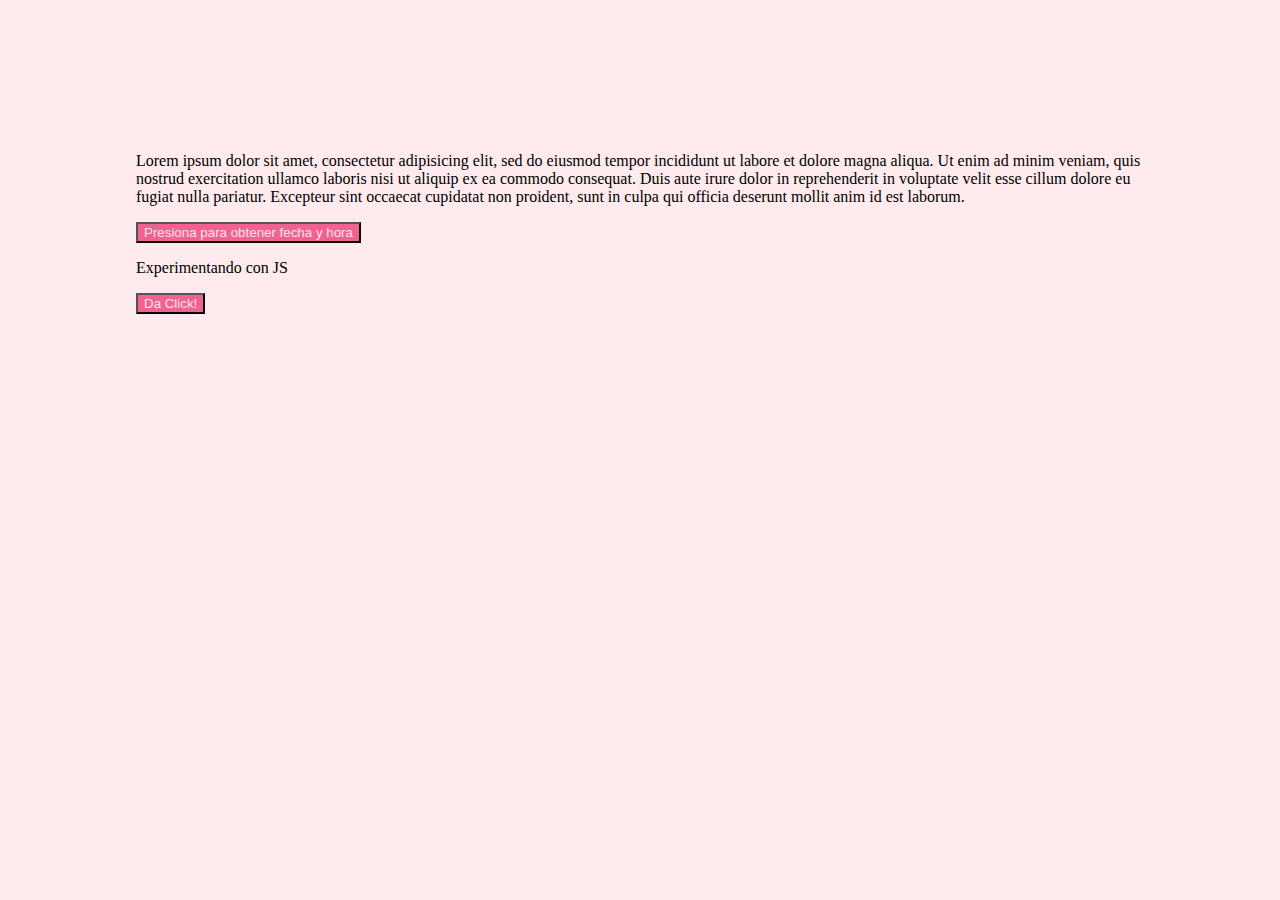
<file: PrimerJs/index.html>
<!DOCTYPE html>
<html>
<head>
	<meta charset= "UTF-8">
	<title>Mi primer Js</title>
	<link rel="stylesheet" type="text/css" href="main.css">
</head>
<body>

	<p> Lorem ipsum dolor sit amet, consectetur adipisicing elit, sed do eiusmod
	tempor incididunt ut labore et dolore magna aliqua. Ut enim ad minim veniam,
	quis nostrud exercitation ullamco laboris nisi ut aliquip ex ea commodo
	consequat. Duis aute irure dolor in reprehenderit in voluptate velit esse
	cillum dolore eu fugiat nulla pariatur. Excepteur sint occaecat cupidatat non
	proident, sunt in culpa qui officia deserunt mollit anim id est laborum.
	</p>

	
	<button type="button"
	onclick="document.getElementById('demo').innerHTML = Date()">
	Presiona para obtener fecha y hora </button>

	<p id="demo">Experimentando con JS </p>

	<button type="button"
	onclick="document.getElementById('demo').innerHTML = 'Hola Js!'"> Da Click! </button>

	<script type="text/javascript" src="codigo.js"></script>

</body>
</html>
</file>
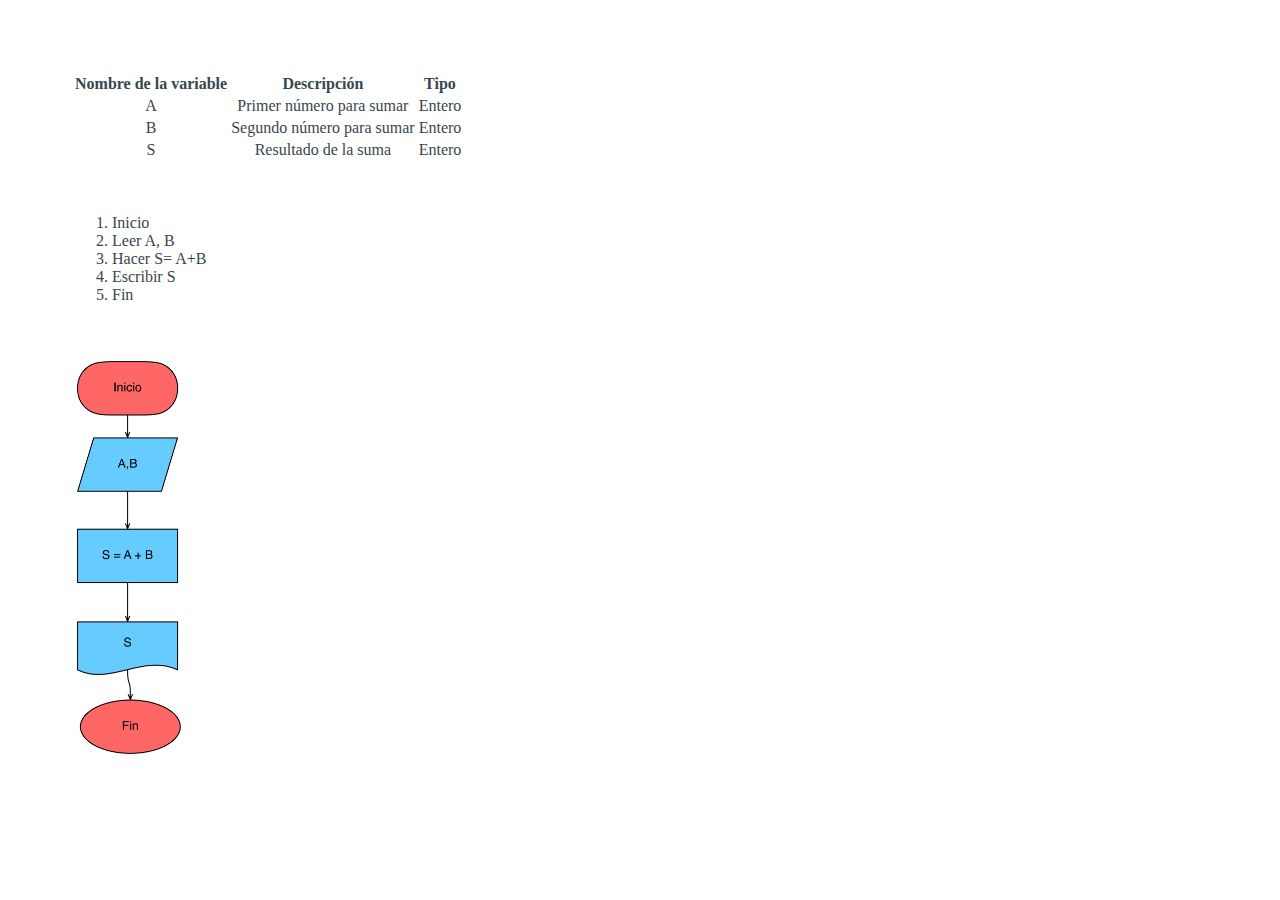
<file: Ejercicio 1 SUMA DE DOS NÚMEROS/Problema/index.html>
<!DOCTYPE html>
<html lang="en">
<head>
  <meta charset="UTF-8">
  <title>Suma de dos números</title>
</head>
<body style="padding:5%; color:#37474F;">

	<table>
<tr align="center">
  <td><strong>Nombre de la variable</strong></td>
  <td><strong>Descripción</strong></td>
  <td><strong>Tipo</strong></td>
</tr>
 
<tr align="center">
  <td>A</td>
  <td>Primer número para sumar</td>
  <td>Entero</td>
</tr>
 
<tr align="center">
  <td>B</td>
  <td>Segundo número para sumar</td>
  <td>Entero</td>
</tr>
 
<tr align="center">
  <td>S</td>
  <td>Resultado de la suma</td>
  <td>Entero</td>
</tr>
</table>

<br>
<br> 

<ol>
	<li>Inicio</li>
	<li>Leer A, B</li>
	<li>Hacer S= A+B</li>
	<li>Escribir S</li>
	<li>Fin</li>
</ol>

<br>
<br>
<img style="width:10%;" src="suma.png">

  <script type="text/javascript" src="main.js"></script>
</body>
</html>
</file>
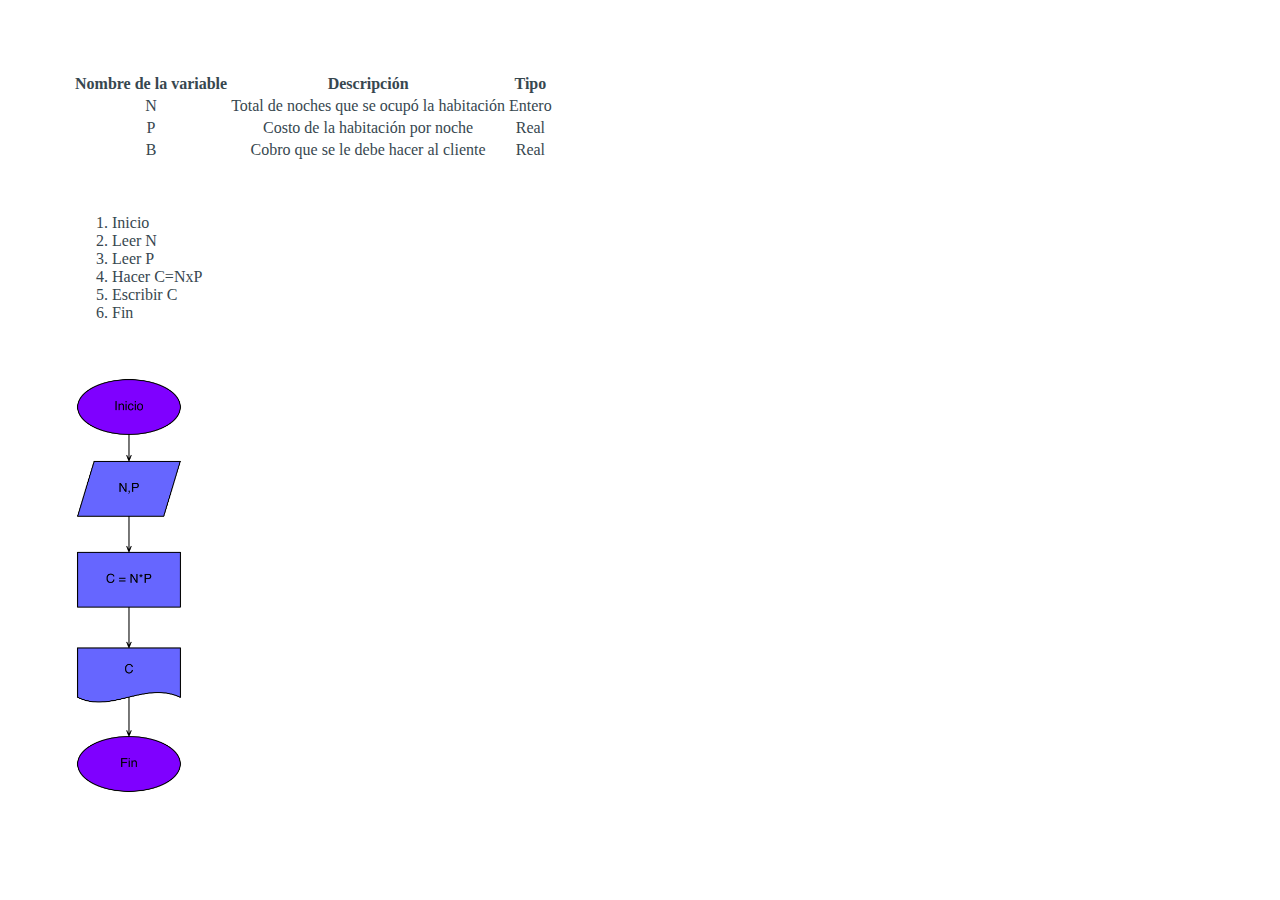
<file: Ejercicio 10 HOTEL CAMA ARENA/Problema/index.html>
<!DOCTYPE html>
<html lang="en">
<head>
  <meta charset="UTF-8">
  <title>Hotel “Cama Arena”</title>
</head>
<body style="padding:5%; color:#37474F;">
	<table>
			<tr align="center">
  				<td><strong>Nombre de la variable</strong></td>
  				<td><strong>Descripción</strong></td>
  				<td><strong>Tipo</strong></td>
			</tr>
 
			<tr align="center">
  				<td>N</td>
  				<td>Total de noches que se ocupó la habitación</td>
  				<td>Entero</td>
			</tr>
 
			<tr align="center">
  				<td>P</td>
  				<td>Costo de la habitación por noche</td>
  				<td>Real</td>
			</tr>

			<tr align="center">
  				<td>B</td>
  				<td>Cobro que se le debe hacer al cliente</td>
  				<td>Real</td>
			</tr>

		</table>

		<br>
		<br> 

		<ol>
			<li>Inicio</li>
			<li>Leer N</li>
			<li>Leer P</li>
			<li>Hacer C=NxP</li>
			<li>Escribir C</li>
			<li>Fin</li>
		</ol>

		<br>
		<br>
		<img style="width:10%;" src="hotel.png">

  <script type="text/javascript" src="main.js"></script>
</body>
</html>
</file>
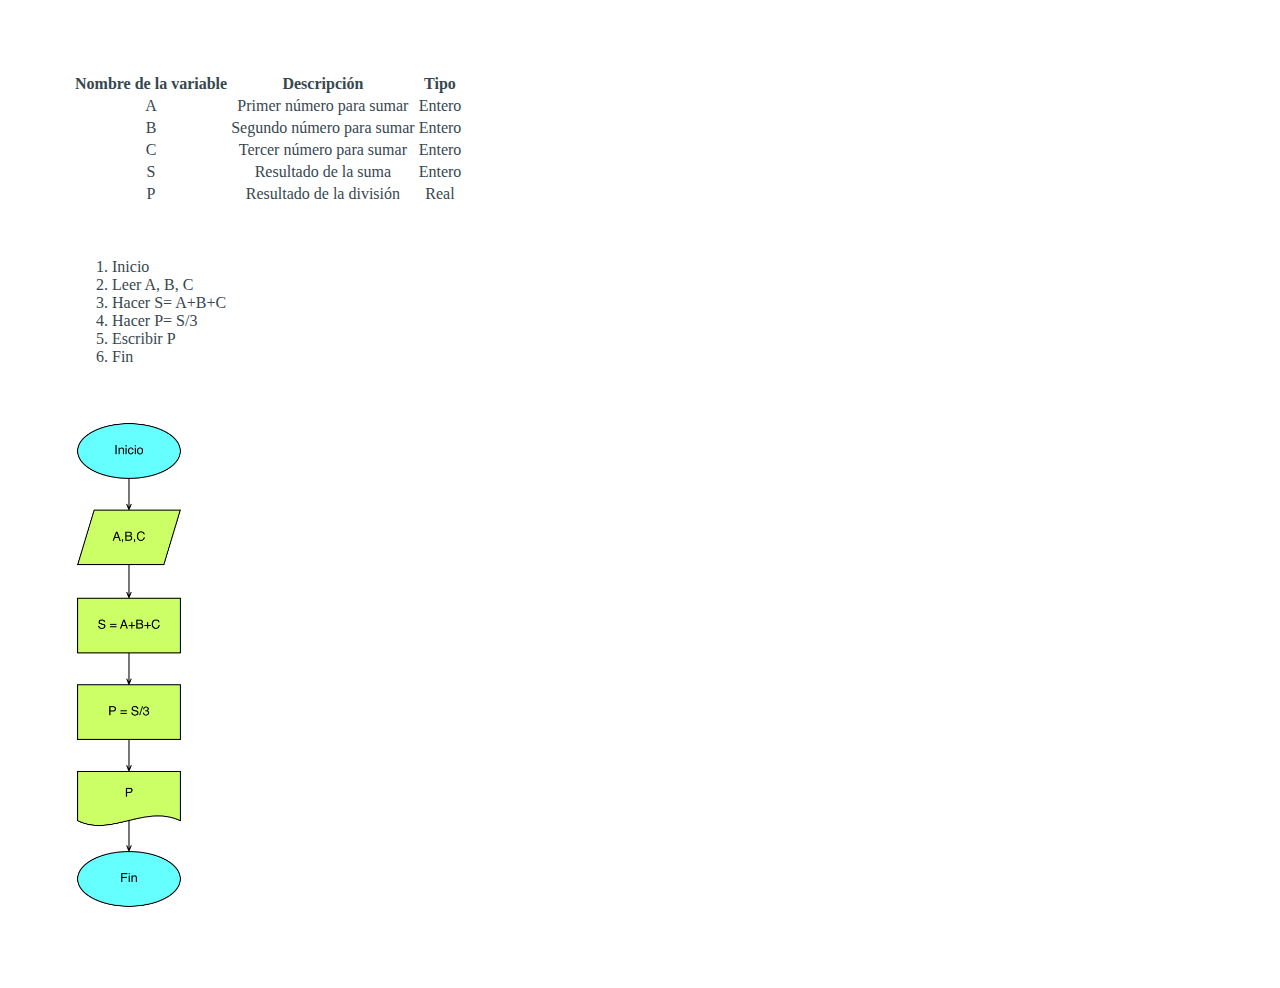
<file: Ejercicio 2 PROMEDIO_DE_3_NÚMEROS/Problema/index.html>
<!DOCTYPE html>
<html lang="en">
	<head>
  		<meta charset="UTF-8">
  		<title>PROMEDIO_DE_3_NÚMEROS</title>
	</head>
	
	<body style="padding:5%; color:#37474F;">

		<table>
			<tr align="center">
  				<td><strong>Nombre de la variable</strong></td>
  				<td><strong>Descripción</strong></td>
  				<td><strong>Tipo</strong></td>
			</tr>
 
			<tr align="center">
  				<td>A</td>
  				<td>Primer número para sumar</td>
  				<td>Entero</td>
			</tr>
 
			<tr align="center">
  				<td>B</td>
  				<td>Segundo número para sumar</td>
  				<td>Entero</td>
			</tr>
 
			<tr align="center">
  				<td>C</td>
  				<td>Tercer número para sumar</td>
  				<td>Entero</td>
			</tr>

			<tr align="center">
  				<td>S</td>
  				<td>Resultado de la suma</td>
  				<td>Entero</td>
			</tr>

			<tr align="center">
  				<td>P</td>
  				<td>Resultado de la división</td>
  				<td>Real</td>
			</tr>
		</table>

		<br>
		<br> 

		<ol>
			<li>Inicio</li>
			<li>Leer A, B, C</li>
			<li>Hacer S= A+B+C</li>
			<li>Hacer P= S/3</li>
			<li>Escribir P</li>
			<li>Fin</li>
		</ol>

		<br>
		<br>
		<img style="width:10%;" src="promedio.png">


  		<script type="text/javascript" src="main.js"></script>
	</body>
</html>
</file>
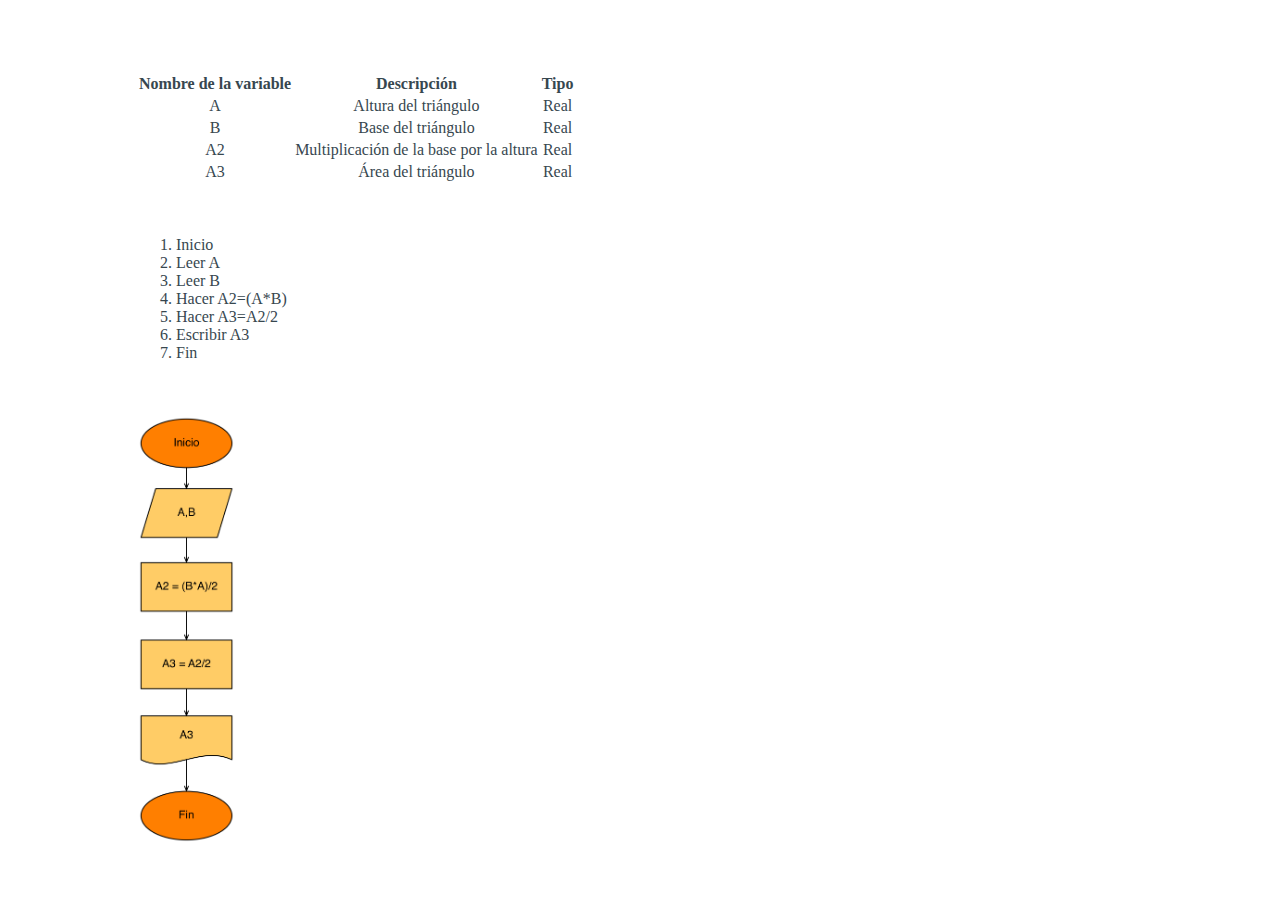
<file: Ejercicio 3 CÁLCULO AREA DE UN TRIÁNGULO/Problema/index.html>
<!DOCTYPE html>
<html lang="en">
	<head>
  		<meta charset="UTF-8">
  		<title>CÁLCULO AREA DE UN TRIÁNGULO.</title>
	</head>
	<body style="padding:5% 10%; color:#37474F;">

		<table>
			<tr align="center">
  				<td><strong>Nombre de la variable</strong></td>
  				<td><strong>Descripción</strong></td>
  				<td><strong>Tipo</strong></td>
			</tr>
 
			<tr align="center">
  				<td>A</td>
  				<td>Altura del triángulo</td>
  				<td>Real</td>
			</tr>
 
			<tr align="center">
  				<td>B</td>
  				<td>Base del triángulo</td>
  				<td>Real</td>
			</tr>
 
			<tr align="center">
  				<td>A2</td>
  				<td>Multiplicación de la base por la altura</td>
  				<td>Real</td>
			</tr>

			<tr align="center">
  				<td>A3</td>
  				<td>Área del triángulo</td>
  				<td>Real</td>
			</tr>

		</table>

		<br>
		<br> 

		<ol>
			<li>Inicio</li>
			<li>Leer A</li>
			<li>Leer B</li>
			<li>Hacer A2=(A*B)</li>
			<li>Hacer A3=A2/2</li>
			<li>Escribir A3</li>
			<li>Fin</li>
		</ol>

		<br>
		<br>

		<img style="width:10%;" src="area.png">

  		<script type="text/javascript" src="main.js"></script>
	</body>
</html>
</file>
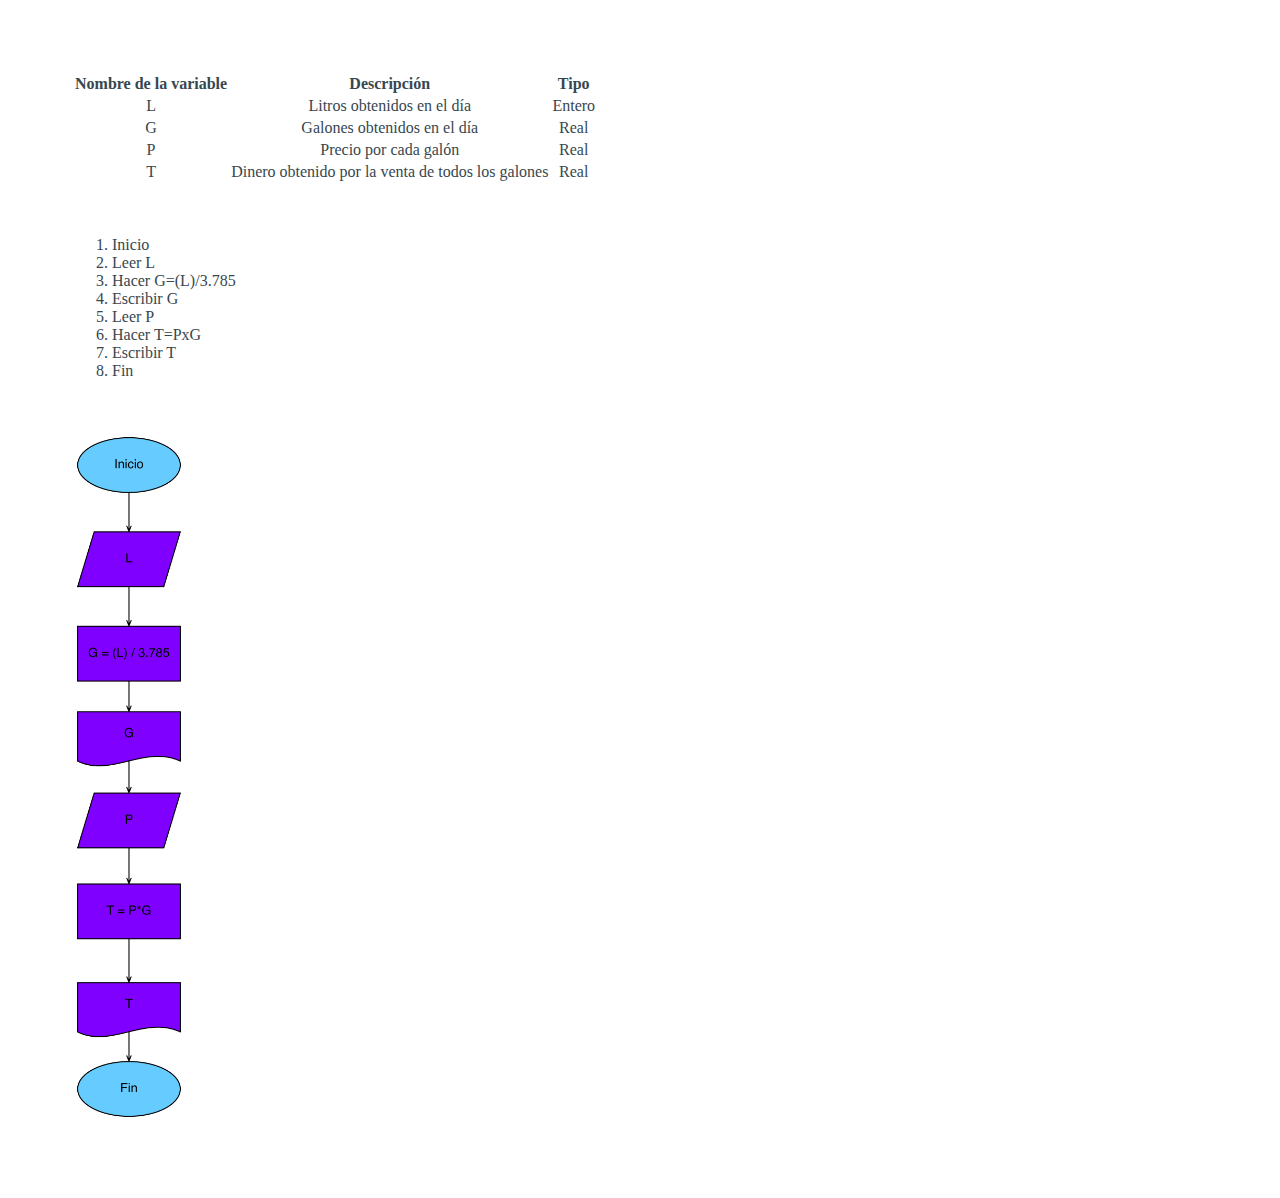
<file: Ejercicio 4 CÁLCULAR CANTIDAD GALONES DE LECHE/Problema/index.html>
<!DOCTYPE html>
<html lang="en">
	<head>
  		<meta charset="UTF-8">
 		 <title>CÁLCULAR CANTIDAD GALONES DE LECHE</title>
	</head>
	<body style="padding:5%; color:#37474F;">

		<table>
			<tr align="center">
  				<td><strong>Nombre de la variable</strong></td>
  				<td><strong>Descripción</strong></td>
  				<td><strong>Tipo</strong></td>
			</tr>
 
			<tr align="center">
  				<td>L</td>
  				<td>Litros obtenidos en el día</td>
  				<td>Entero</td>
			</tr>
 
			<tr align="center">
  				<td>G</td>
  				<td>Galones obtenidos en el día</td>
  				<td>Real</td>
			</tr>
 
			<tr align="center">
  				<td>P</td>
  				<td>Precio por cada galón</td>
  				<td>Real</td>
			</tr>

			<tr align="center">
  				<td>T</td>
  				<td>Dinero obtenido por la venta de todos los galones</td>
  				<td>Real</td>
			</tr>

		</table>

		<br>
		<br> 

		<ol>
			<li>Inicio</li>
			<li>Leer L</li>
			<li>Hacer G=(L)/3.785</li>
			<li>Escribir G</li>
			<li>Leer P</li>
			<li>Hacer T=PxG</li>
			<li>Escribir T</li>
			<li>Fin</li>
		</ol>

		<br>
		<br>
		<img style="width:10%;" src="galones.png"> 

  		<script type="text/javascript" src="main.js"></script>
	</body>
</html>
</file>
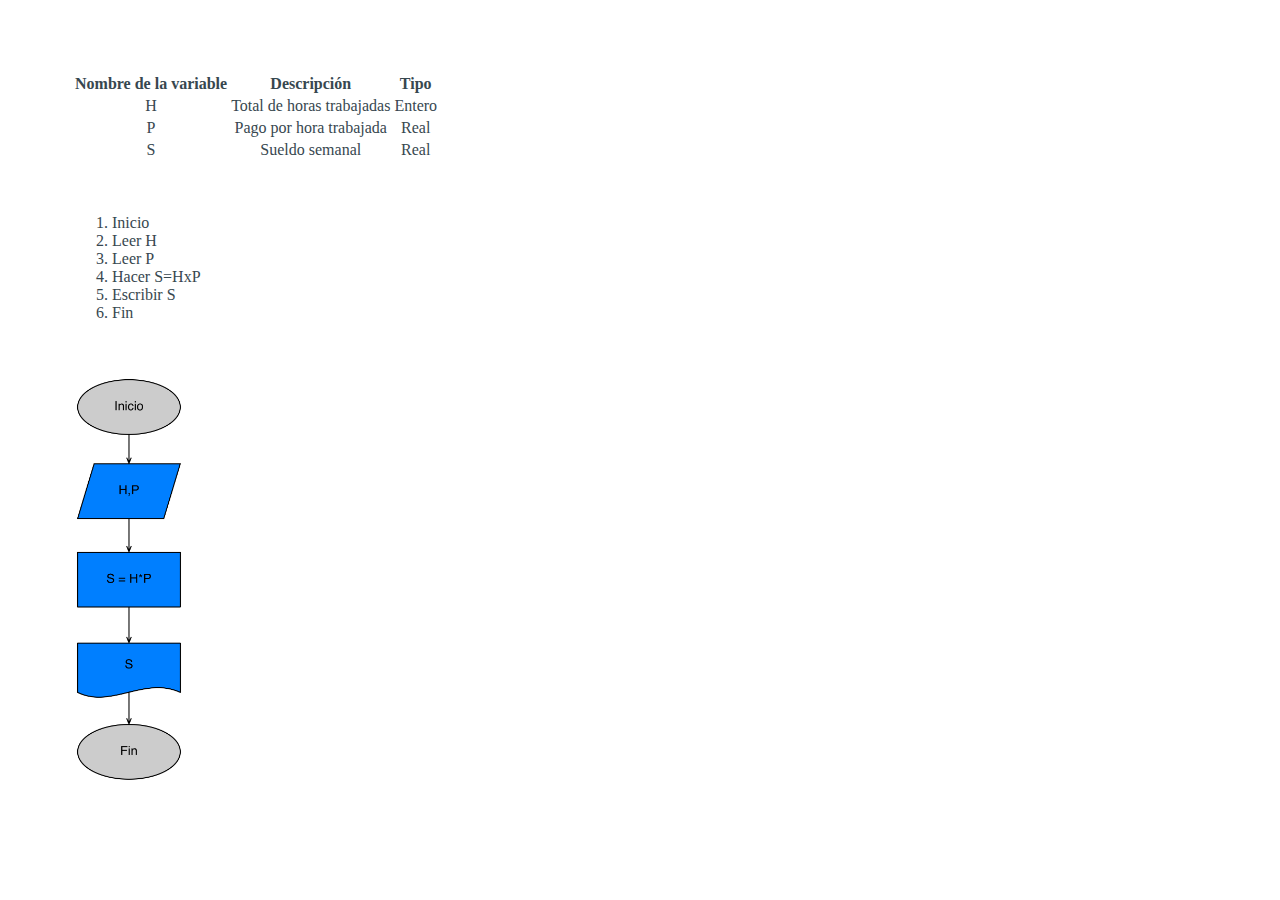
<file: Ejercicio 5 SUELDO/Problema/index.html>
<!DOCTYPE html>
<html lang="en">
	<head>
  		<meta charset="UTF-8">
  		<title>Sueldo</title>
	</head>
	<body style="padding:5%; color:#37474F;">

		<table>
			<tr align="center">
  				<td><strong>Nombre de la variable</strong></td>
  				<td><strong>Descripción</strong></td>
  				<td><strong>Tipo</strong></td>
			</tr>
 
			<tr align="center">
  				<td>H</td>
  				<td>Total de horas trabajadas</td>
  				<td>Entero</td>
			</tr>
 
			<tr align="center">
  				<td>P</td>
  				<td>Pago por hora trabajada</td>
  				<td>Real</td>
			</tr>
 
			<tr align="center">
  				<td>S</td>
  				<td>Sueldo semanal</td>
  				<td>Real</td>
			</tr>

		</table>

		<br>
		<br> 

		<ol>
			<li>Inicio</li>
			<li>Leer H</li>
			<li>Leer P</li>
			<li>Hacer S=HxP</li>
			<li>Escribir S</li>
			<li>Fin</li>
		</ol>

		<br>
		<br>
		<img style="width:10%;" src="sueldo.png">

  		<script type="text/javascript" src="main.js"></script>
	</body>
</html>
</file>
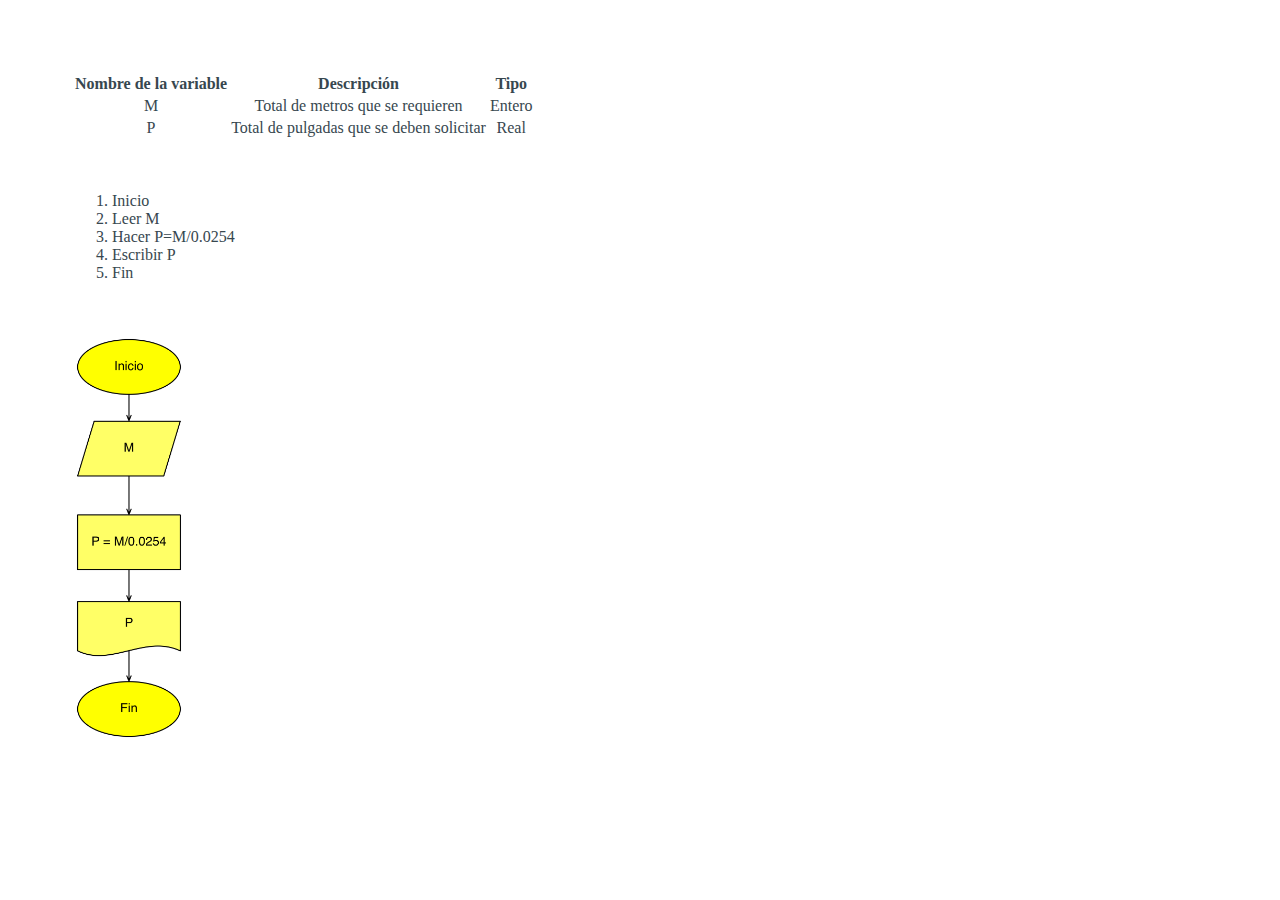
<file: Ejercicio 6 CONVERSION MEDIDAS DE LA TELA/Problema/index.html>
<!DOCTYPE html>
<html lang="en">
<head>
  <meta charset="UTF-8">
  <title>CONVERSION MEDIDAS DE LA TELA</title>
</head>
<body style="padding:5%; color:#37474F;">

		<table>
			<tr align="center">
  				<td><strong>Nombre de la variable</strong></td>
  				<td><strong>Descripción</strong></td>
  				<td><strong>Tipo</strong></td>
			</tr>
 
			<tr align="center">
  				<td>M</td>
  				<td>Total de metros que se requieren</td>
  				<td>Entero</td>
			</tr>
 
			<tr align="center">
  				<td>P</td>
  				<td>Total de pulgadas que se deben solicitar </td>
  				<td>Real</td>
			</tr>

		</table>

		<br>
		<br> 

		<ol>
			<li>Inicio</li>
			<li>Leer M</li>
			<li>Hacer P=M/0.0254</li>
			<li>Escribir P</li>
			<li>Fin</li>
		</ol>

		<br>
		<br>
		<img style="width:10%;" src="modista.png">

  <script type="text/javascript" src="main.js"></script>
</body>
</html>
</file>
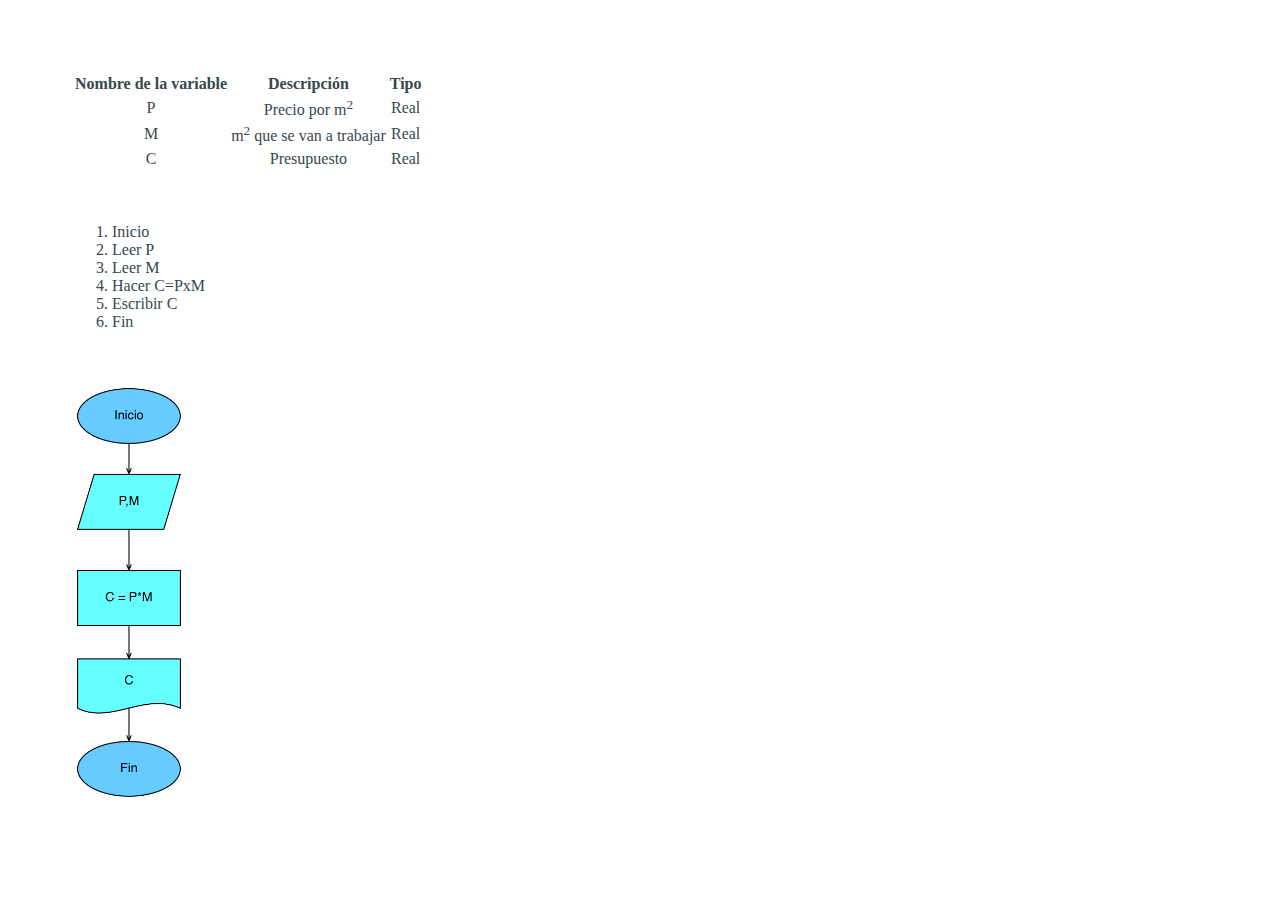
<file: Ejercicio 7 PINTURAS LA BROCHA GORDA/Problema/index.html>
<!DOCTYPE html>
<html lang="en">
<head>
  <meta charset="UTF-8">
  <title>PINTURAS “LA BROCHA GORDA”</title>
</head>
<body style="padding:5%; color:#37474F;">

		<table>
			<tr align="center">
  				<td><strong>Nombre de la variable</strong></td>
  				<td><strong>Descripción</strong></td>
  				<td><strong>Tipo</strong></td>
			</tr>
 
			<tr align="center">
  				<td>P</td>
  				<td>Precio por m<sup>2</sup></td>
  				<td>Real</td>
			</tr>
 
			<tr align="center">
  				<td>M</td>
  				<td>m<sup>2</sup> que se van a trabajar</td>
  				<td>Real</td>
			</tr>

			<tr align="center">
  				<td>C</td>
  				<td>Presupuesto</td>
  				<td>Real</td>
			</tr>

		</table>

		<br>
		<br> 

		<ol>
			<li>Inicio</li>
			<li>Leer P</li>
			<li>Leer M</li>
			<li>Hacer C=PxM</li>
			<li>Escribir C</li>
			<li>Fin</li>
		</ol>

		<br>
		<br>
		<img style="width:10%;" src="pintores.png">

  <script type="text/javascript" src="main.js"></script>
</body>
</html>
</file>
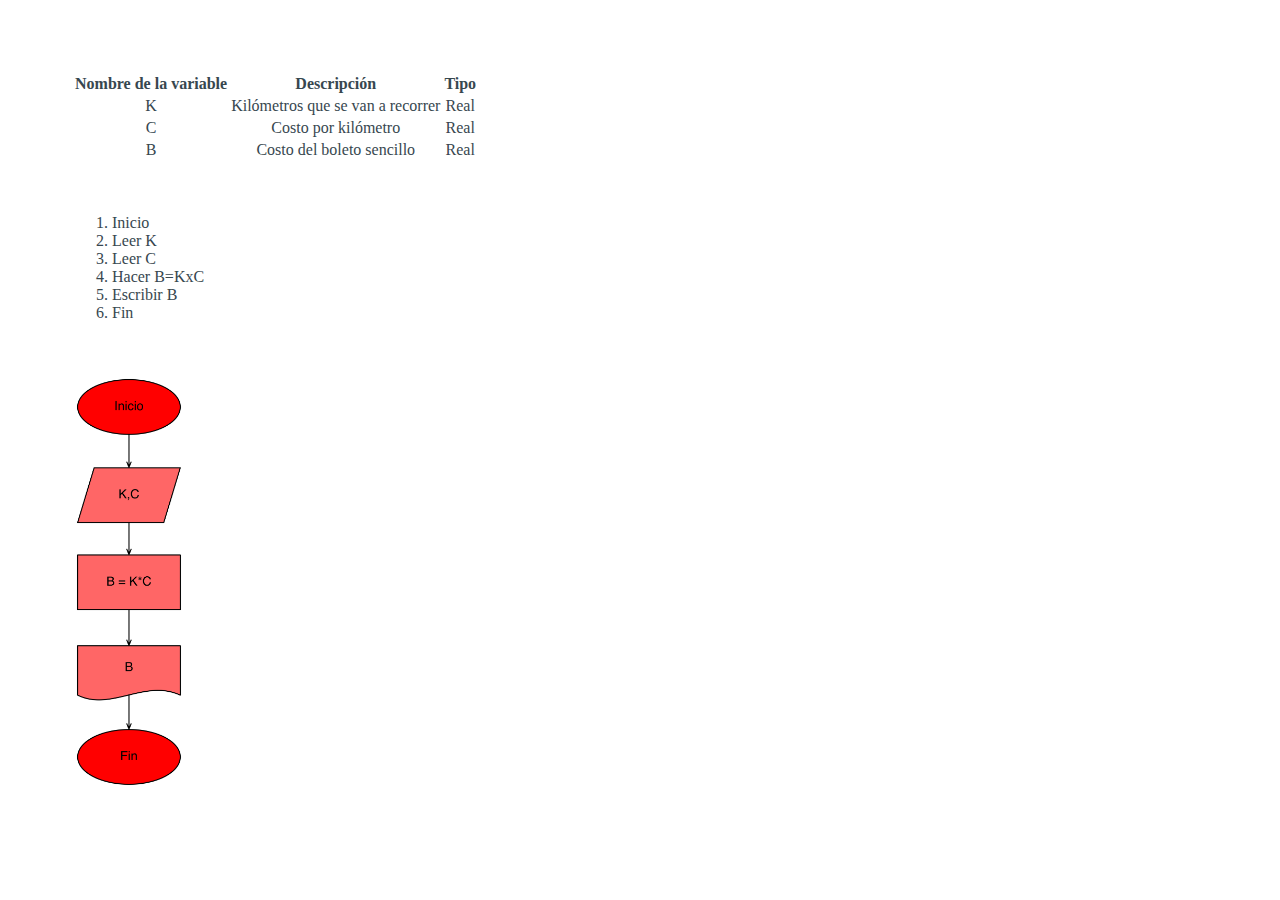
<file: Ejercicio 8 AUTOBUSES LA CURVA LOCA/Problema/index.html>
<!DOCTYPE html>
<html lang="en">
<head>
  <meta charset="UTF-8">
  <title>AUTOBUSES “LA CURVA LOCA”</title>
</head>
<body style="padding:5%; color:#37474F;">

		<table>
			<tr align="center">
  				<td><strong>Nombre de la variable</strong></td>
  				<td><strong>Descripción</strong></td>
  				<td><strong>Tipo</strong></td>
			</tr>
 
			<tr align="center">
  				<td>K</td>
  				<td>Kilómetros que se van a recorrer</td>
  				<td>Real</td>
			</tr>
 
			<tr align="center">
  				<td>C</td>
  				<td>Costo por kilómetro</td>
  				<td>Real</td>
			</tr>

			<tr align="center">
  				<td>B</td>
  				<td>Costo del boleto sencillo</td>
  				<td>Real</td>
			</tr>

		</table>

		<br>
		<br> 

		<ol>
			<li>Inicio</li>
			<li>Leer K</li>
			<li>Leer C</li>
			<li>Hacer B=KxC</li>
			<li>Escribir B</li>
			<li>Fin</li>
		</ol>

		<br>
		<br>
		<img style="width:10%;" src="viaje.png">

  <script type="text/javascript" src="main.js"></script>
</body>
</html>
</file>
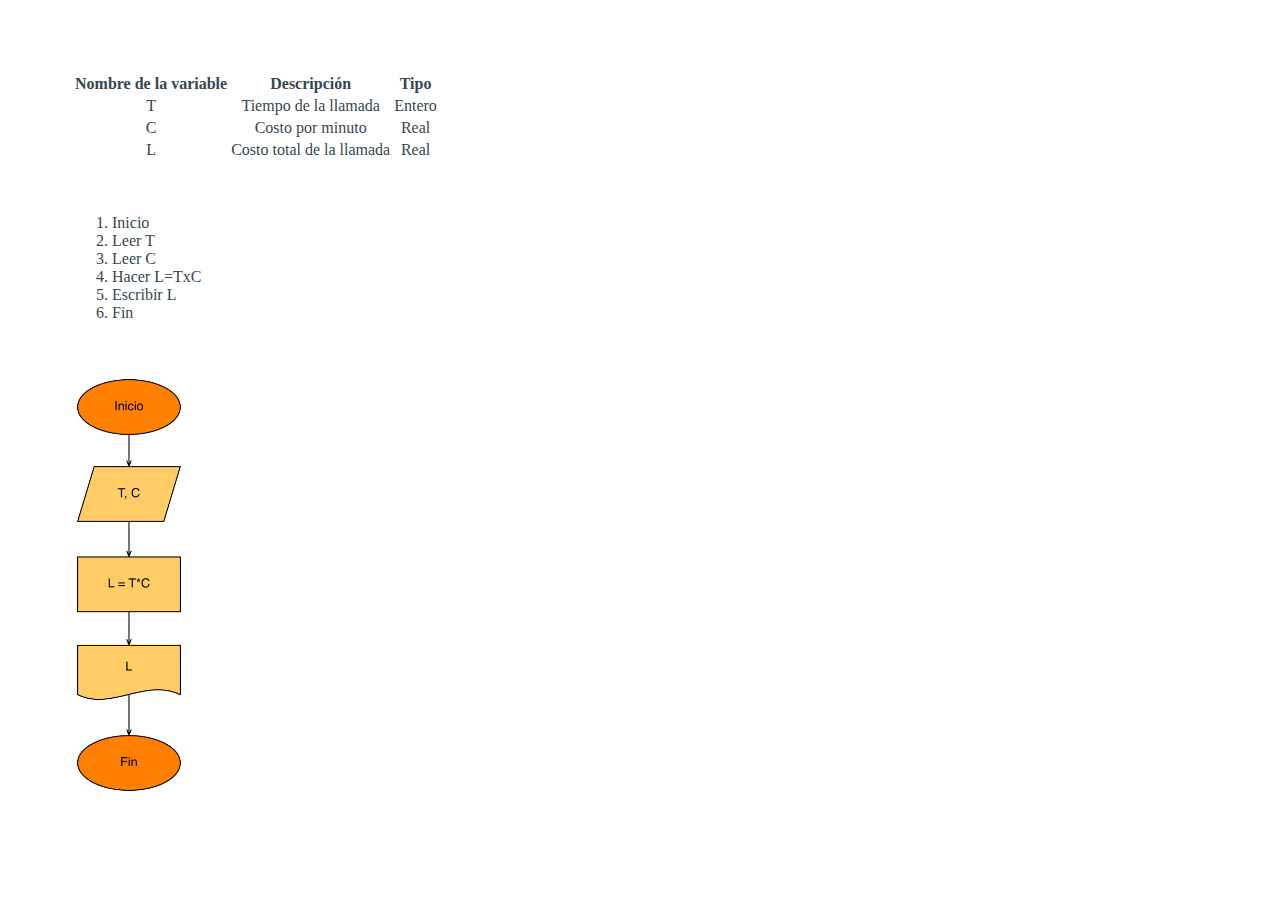
<file: Ejercicio 9 LA LLAMADA TELEFÓNICA/Problema/index.html>
<!DOCTYPE html>
<html lang="en">
<head>
  <meta charset="UTF-8">
  <title>La Llamada telefónica</title>
</head>
<body style="padding:5%; color:#37474F;">
	<table>
			<tr align="center">
  				<td><strong>Nombre de la variable</strong></td>
  				<td><strong>Descripción</strong></td>
  				<td><strong>Tipo</strong></td>
			</tr>
 
			<tr align="center">
  				<td>T</td>
  				<td>Tiempo de la llamada</td>
  				<td>Entero</td>
			</tr>
 
			<tr align="center">
  				<td>C</td>
  				<td>Costo por minuto</td>
  				<td>Real</td>
			</tr>

			<tr align="center">
  				<td>L</td>
  				<td>Costo total de la llamada</td>
  				<td>Real</td>
			</tr>

		</table>

		<br>
		<br> 

		<ol>
			<li>Inicio</li>
			<li>Leer T</li>
			<li>Leer C</li>
			<li>Hacer L=TxC</li>
			<li>Escribir L</li>
			<li>Fin</li>
		</ol>

		<br>
		<br>
		<img style="width:10%;" src="llamada.png">

  <script type="text/javascript" src="main.js"></script>
</body>
</html>
</file>
<file: PrimerJs/main.css>
body {
	background-color:#FFEBEE;
	padding: 10%;
}

button {
	background-color: #F06292;
	color: #FCE4EC;
}
</file>
